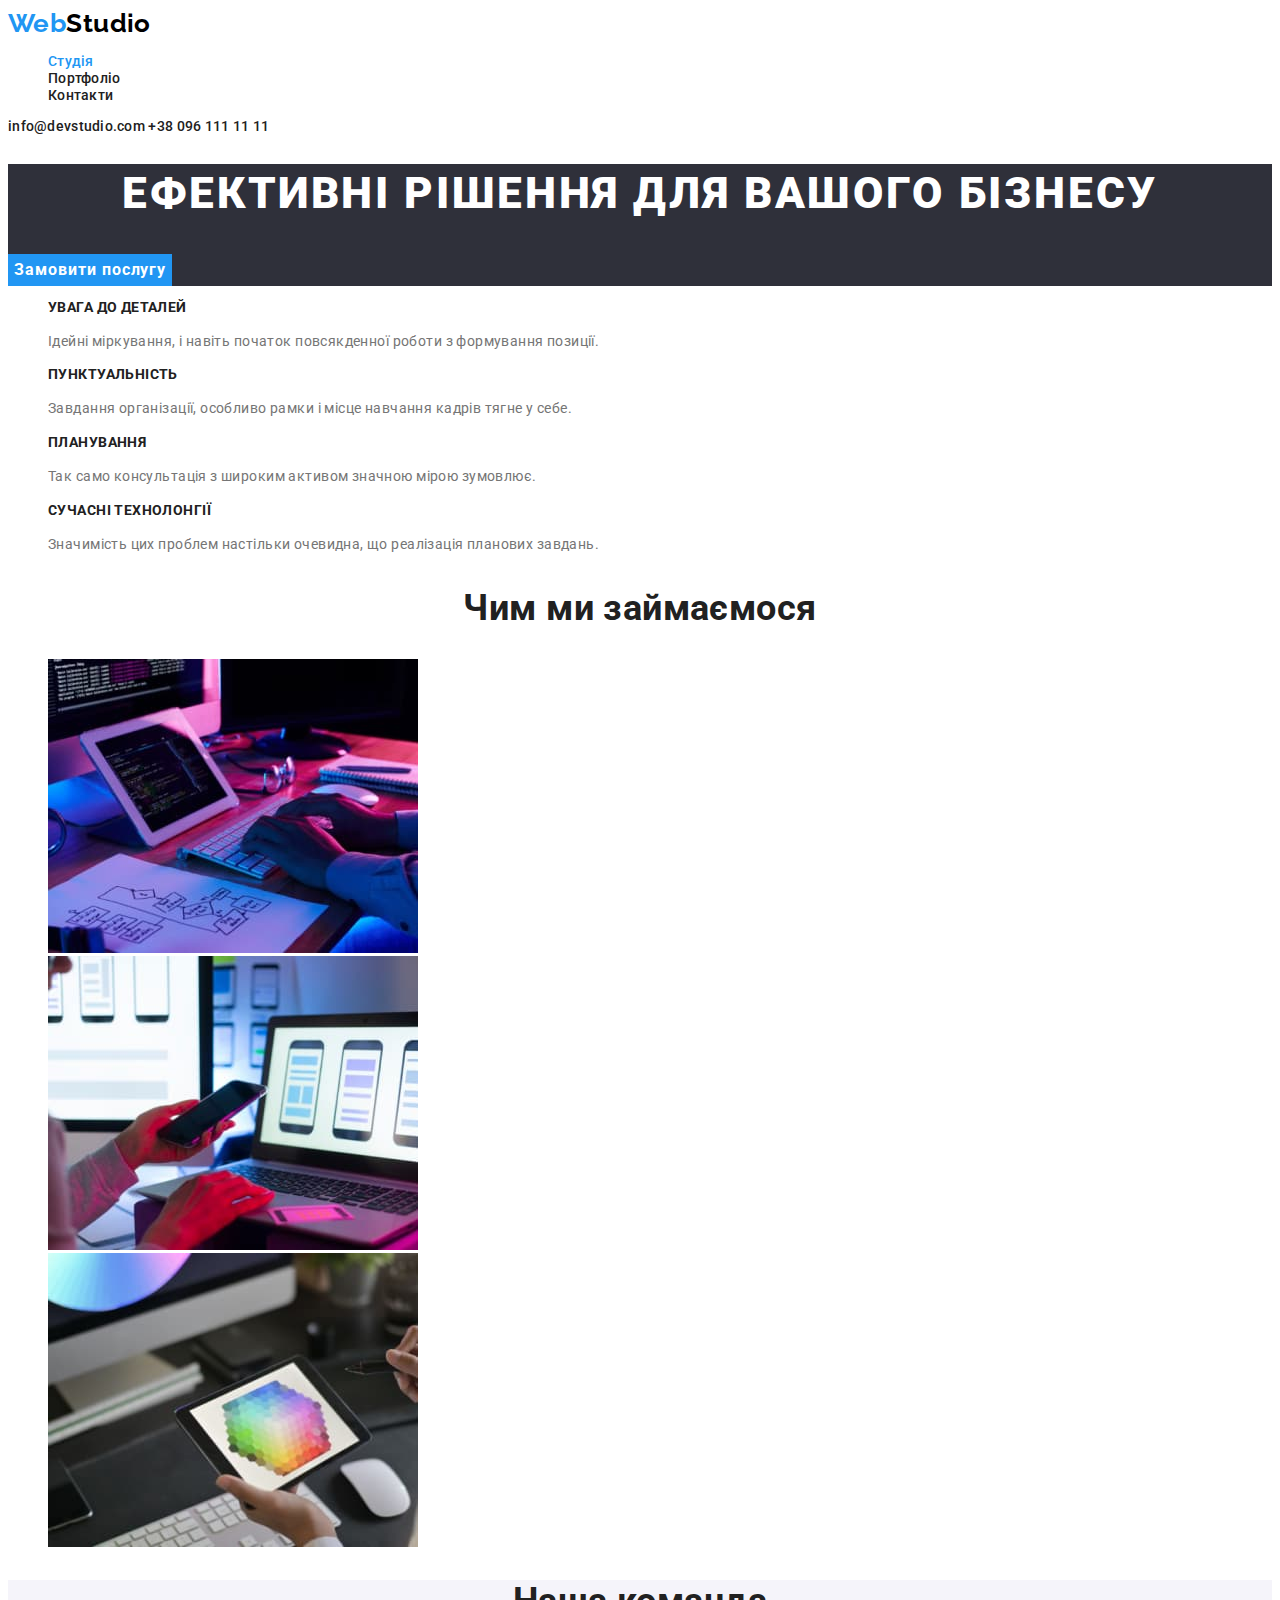
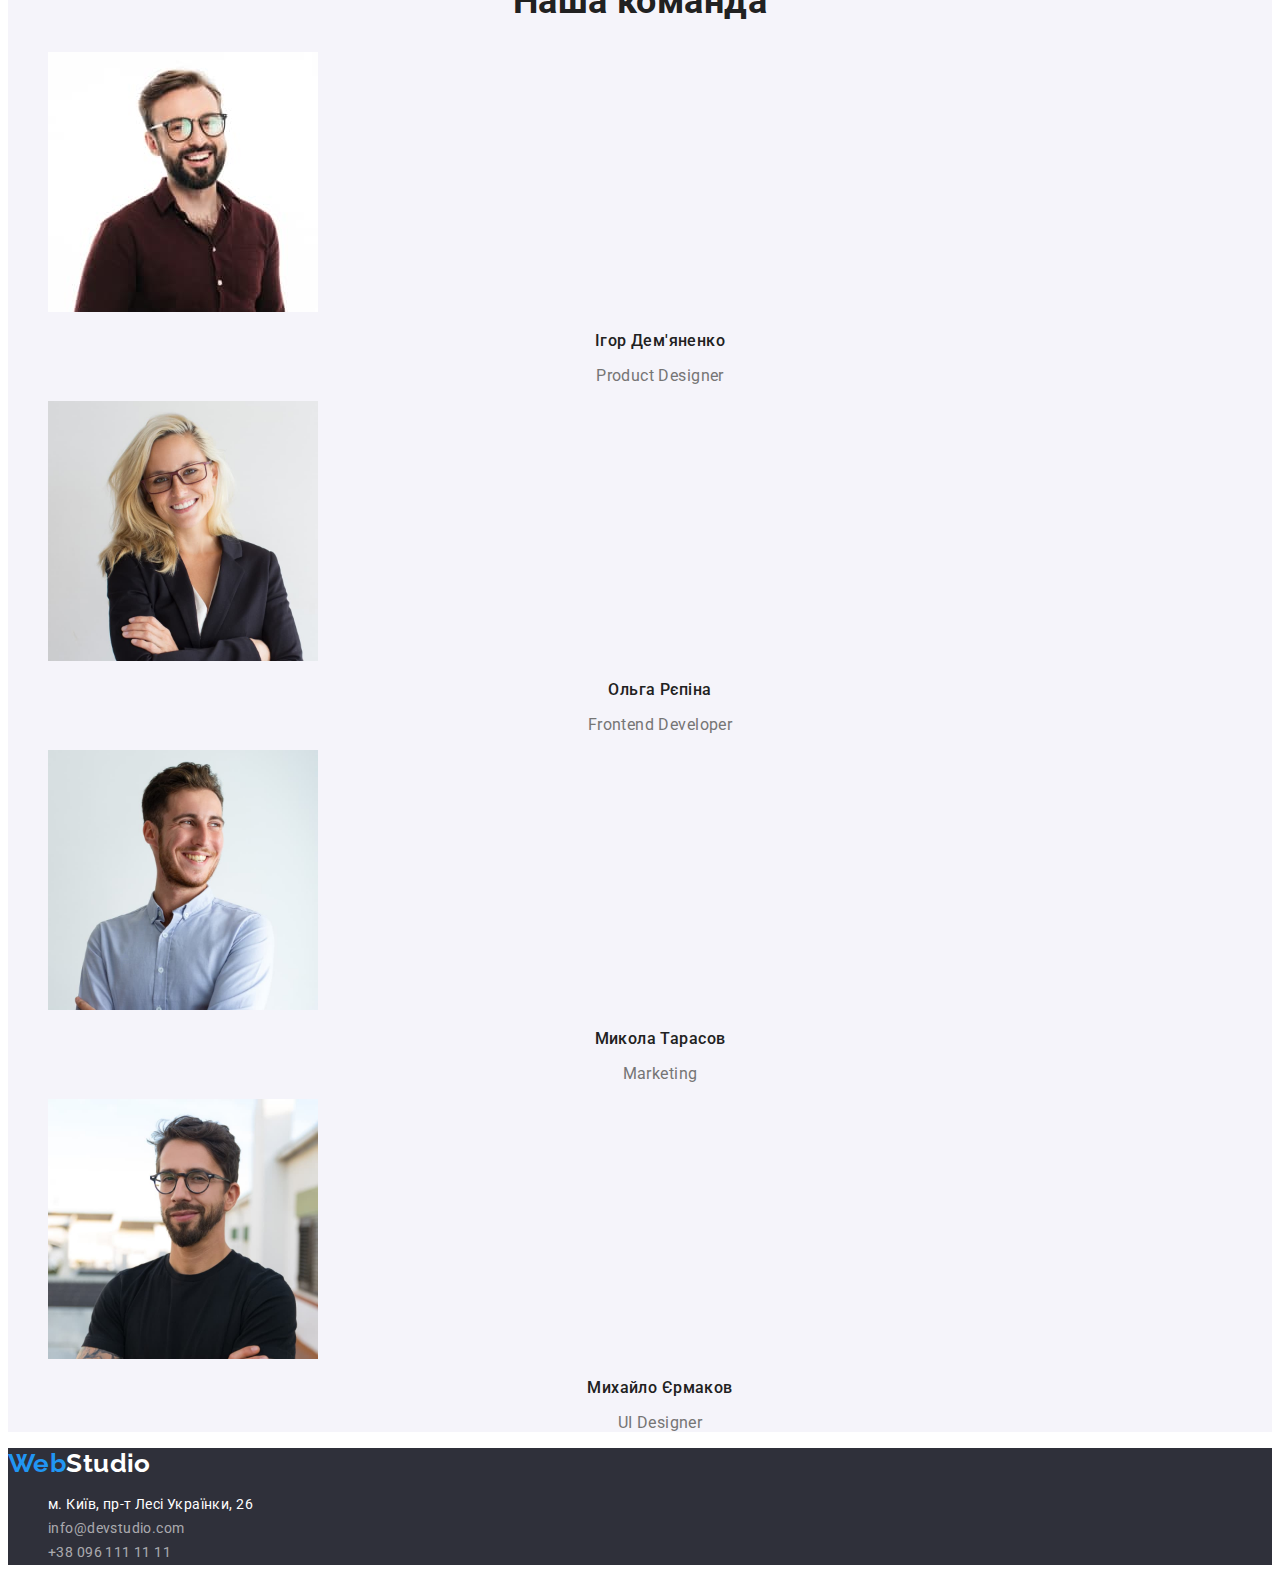
<file: index.html>
<!DOCTYPE html>
<html lang="uk">
  <head>
    <meta charset="UTF-8" />
    <meta http-equiv="X-UA-Compatible" content="IE=edge" />
    <meta name="viewport" content="width=device-width, initial-scale=1.0" />
    <title>Студія</title>
    <link rel="preconnect" href="https://fonts.googleapis.com" />
    <link rel="preconnect" href="https://fonts.gstatic.com" crossorigin />
    <link
      href="https://fonts.googleapis.com/css2?family=Raleway:wght@700&family=Roboto:wght@400;500;700;900&display=swap"
      rel="stylesheet"
    />
    <link rel="stylesheet" href="./css/style.css" />
  </head>
  <body>
    <header>
      <nav class="header-nav">
        <a href="./index.html" class="logo link"
          ><span class="logo-part">Web</span>Studio</a
        >
        <ul class="header-list list">
          <li class="header-item list">
            <a href="index.html" class="header-link link current">Студія</a>
          </li>
          <li class="header-item list">
            <a href="./portfolio.html" class="header-link link">Портфоліо</a>
          </li>
          <li class="header-item list">
            <a href="#" class="header-link link">Контакти</a>
          </li>
        </ul>
      </nav>
      <div>
        <a href="mailto:info@devstudio.com" class="header-contacts link"
          >info@devstudio.com</a
        >
        <a href="tel:+380961111111" class="header-contacts link"
          >+38 096 111 11 11</a
        >
      </div>
    </header>
    <main>
      <section class="hero">
        <h1 class="hero-title">Ефективні рішення для вашого бізнесу</h1>
        <button type="button" class="hero-btn">Замовити послугу</button>
      </section>
      <section class="section">
        <h2 class="visually-hidden">Наші переваги</h2>
        <ul class="benefits-list">
          <li class="benefits-item list">
            <h3 class="benefits-title">Увага до деталей</h3>
            <p class="benefits-text">
              Ідейні міркування, і навіть початок повсякденної роботи з
              формування позиції.
            </p>
          </li>
          <li class="benefits-item list">
            <h3 class="benefits-title">Пунктуальність</h3>
            <p class="benefits-text">
              Завдання організації, особливо рамки і місце навчання кадрів тягне
              у себе.
            </p>
          </li>
          <li class="benefits-item list">
            <h3 class="benefits-title">Планування</h3>
            <p class="benefits-text">
              Так само консультація з широким активом значною мірою зумовлює.
            </p>
          </li>
          <li class="benefits-item list">
            <h3 class="benefits-title">Сучасні технолонгії</h3>
            <p class="benefits-text">
              Значимість цих проблем настільки очевидна, що реалізація планових
              завдань.
            </p>
          </li>
        </ul>
      </section>
      <section class="section">
        <h2 class="section-title">Чим ми займаємося</h2>
        <ul class="products-list list">
          <li class="products-item list">
            <img src="img/box1.jpg" alt="Десктопна розробка" width="370" />
          </li>
          <li class="products-item list">
            <img src="img/box2.jpg" alt="Мобільна розробка" width="370" />
          </li>
          <li class="products-item list">
            <img src="img/box3.jpg" alt="Дизайн" width="370" />
          </li>
        </ul>
      </section>
      <section class="section background">
        <h2 class="section-title">Наша команда</h2>
        <ul class="team-list list">
          <li class="team-item list">
            <img src="img/img1.jpg" alt="Фото співробітника" width="270" />
            <h3 class="team-title">Ігор Дем'яненко</h3>
            <p class="team-text">Product Designer</p>
          </li>
          <li class="team-item list">
            <img src="img/img2.jpg" alt="Фото співробітниці" width="270" />
            <h3 class="team-title">Ольга Рєпіна</h3>
            <p class="team-text">Frontend Developer</p>
          </li>
          <li class="team-item list">
            <img src="img/img3.jpg" alt="Фото співробітника" width="270" />
            <h3 class="team-title">Микола Тарасов</h3>
            <p class="team-text">Marketing</p>
          </li>
          <li class="team-item">
            <img src="img/img4.jpg" alt="Фото співробітника" width="270" />
            <h3 class="team-title">Михайло Єрмаков</h3>
            <p class="team-text">UI Designer</p>
          </li>
        </ul>
      </section>
    </main>
    <footer class="footer">
      <a href="./index.html" class="logo link"
        ><span class="logo-part">Web</span>Studio</a
      >
      <address class="adress">
        <ul class="adress-list list">
          <li class="list">
            <a
              class="mail link"
              href="https://goo.gl/maps/CPtrU1FHBa2aNyZL9"
              target="_blank"
              rel="noopener noreferrer nofollow"
              >м. Київ, пр-т Лесі Українки, 26</a
            >
          </li>
          <li class="list">
            <a class="adress-link link" href="mailto:info@devstudio.com"
              >info@devstudio.com</a
            >
          </li>
          <li class="list">
            <a class="adress-link link" href="tel:+380961111111"
              >+38 096 111 11 11</a
            >
          </li>
        </ul>
      </address>
    </footer>
  </body>
</html>
</file>
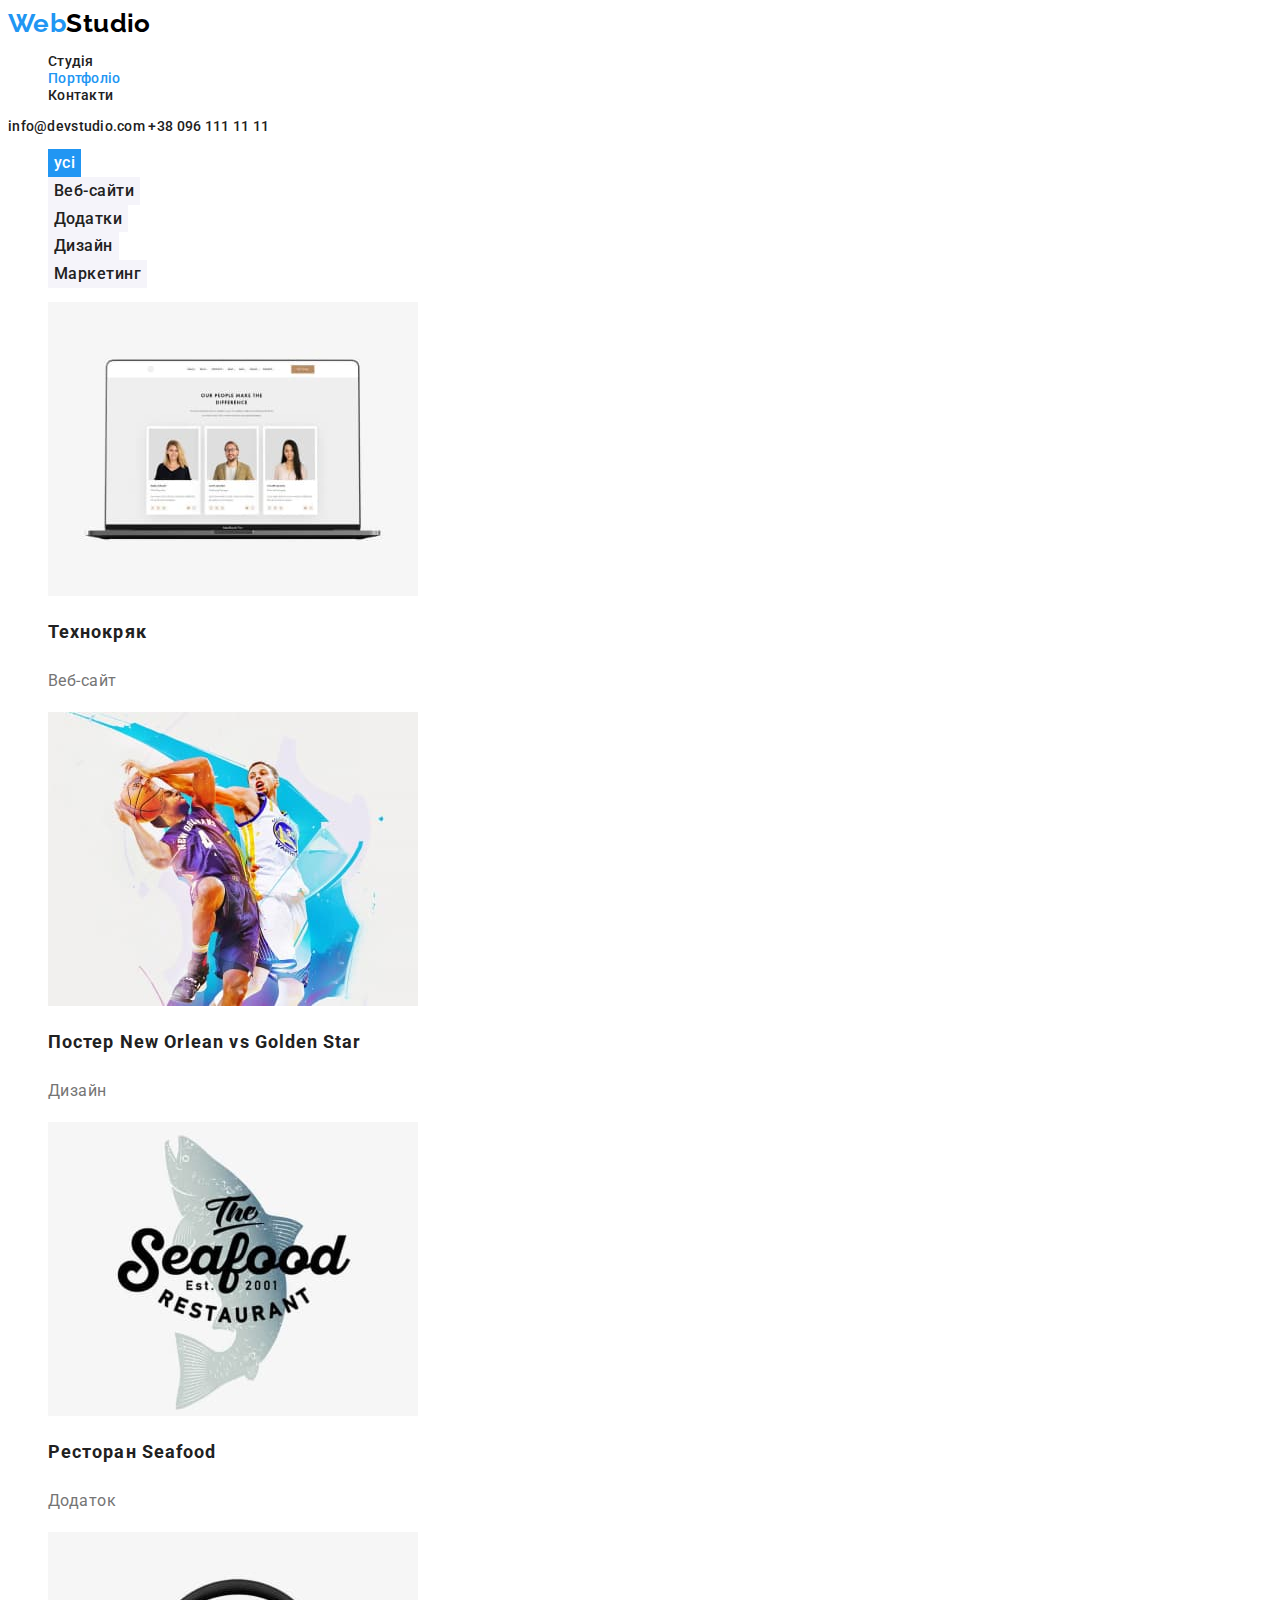
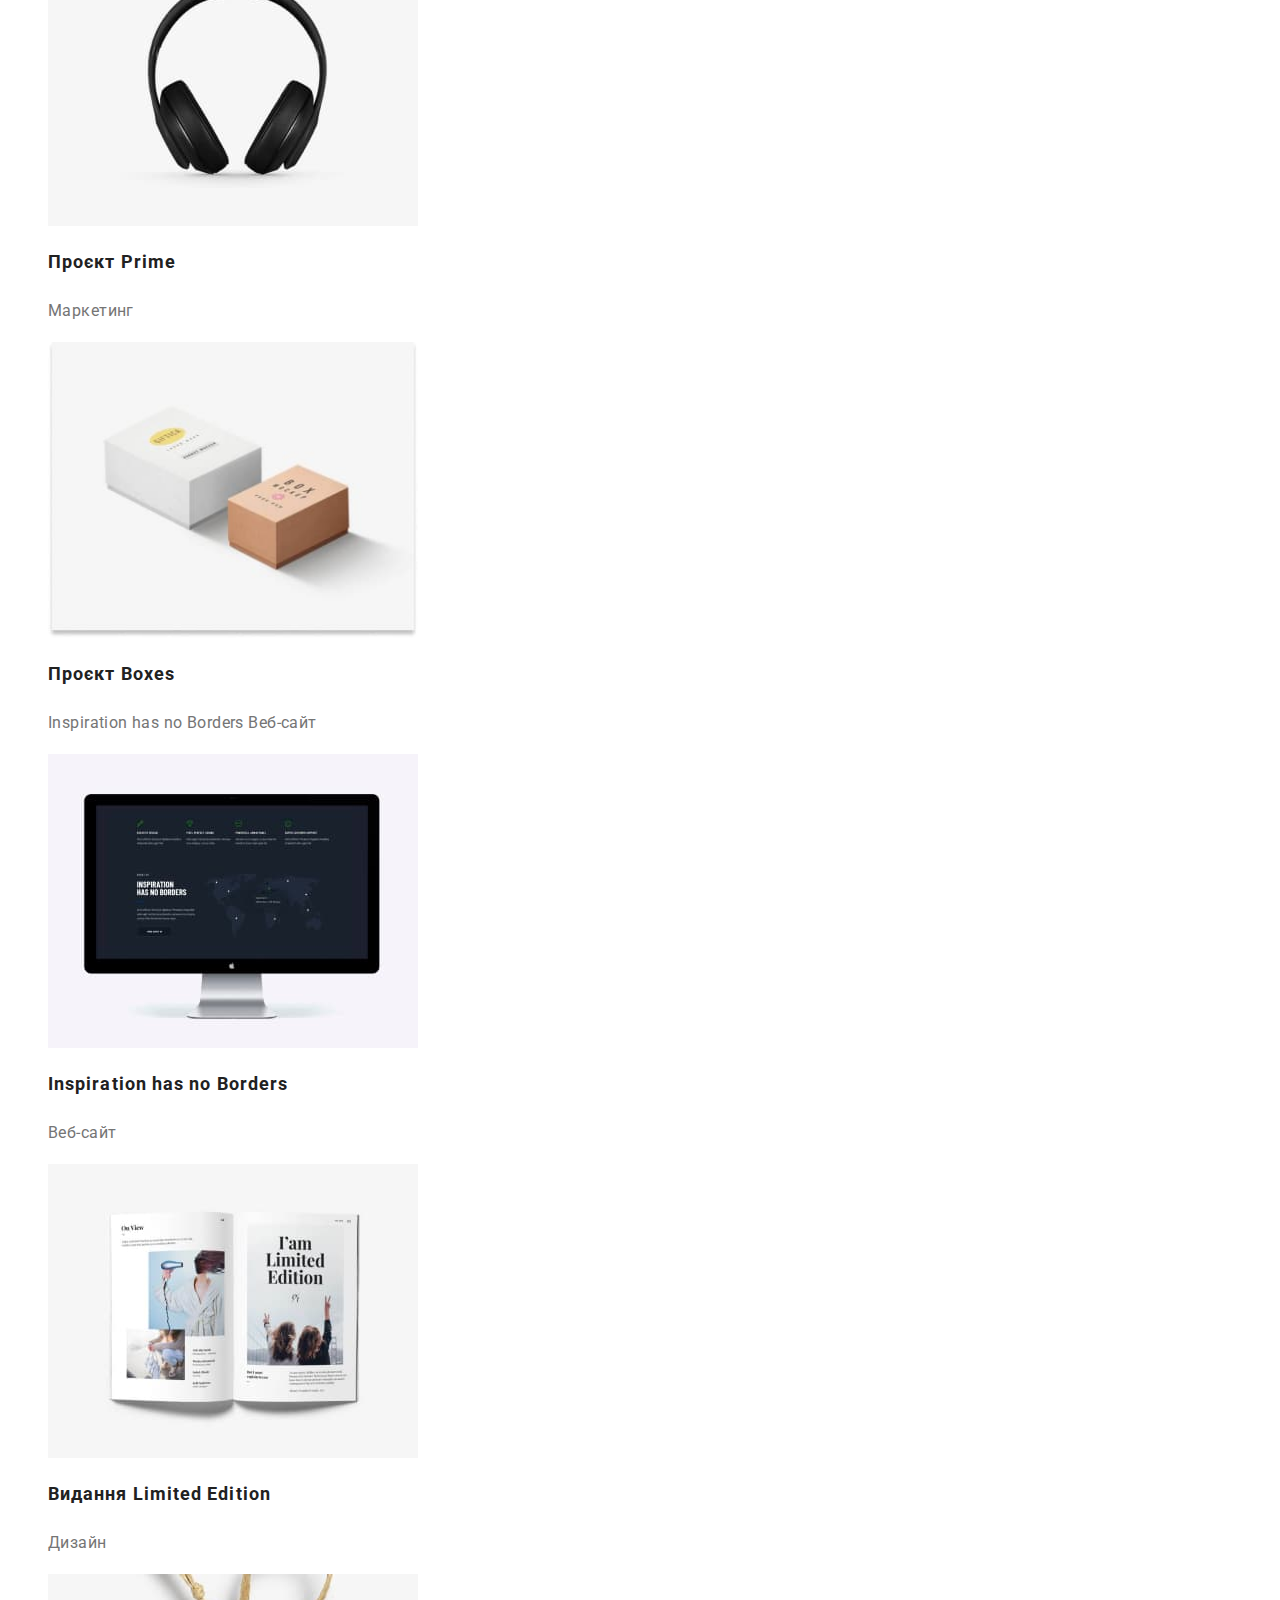
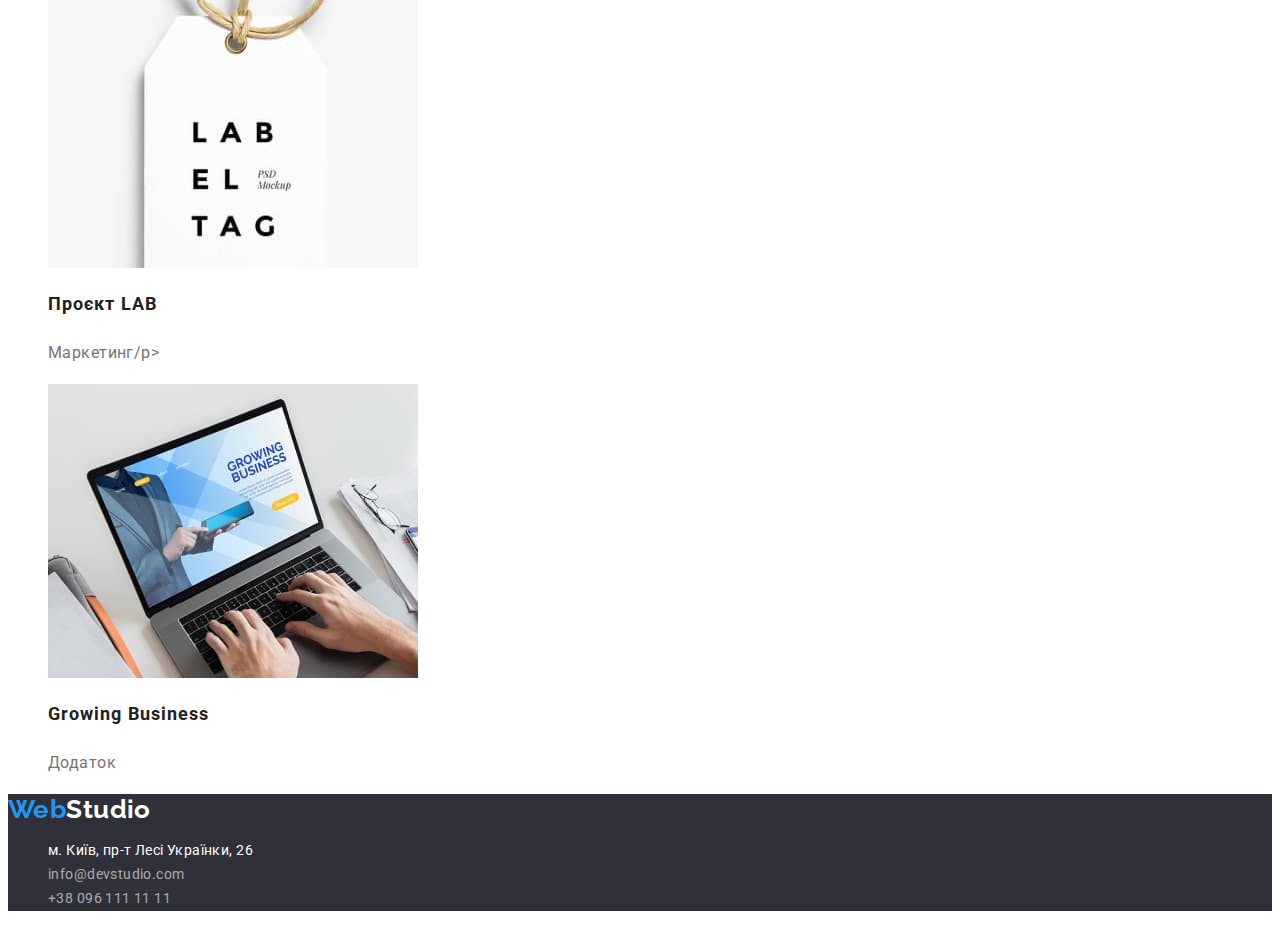
<file: portfolio.html>
<!DOCTYPE html>
<html lang="uk">
  <head>
    <meta charset="UTF-8" />
    <meta http-equiv="X-UA-Compatible" content="IE=edge" />
    <meta name="viewport" content="width=device-width, initial-scale=1.0" />
    <title>Портфоліо</title>
    <link rel="preconnect" href="https://fonts.googleapis.com" />
    <link rel="preconnect" href="https://fonts.gstatic.com" crossorigin />
    <link
      href="https://fonts.googleapis.com/css2?family=Raleway:wght@700&family=Roboto:wght@400;500;700;900&display=swap"
      rel="stylesheet"
    />
    <link rel="stylesheet" href="./css/style.css" />
  </head>
  <body>
    <header>
      <nav class="header-nav">
        <a href="./index.html" class="logo link"
          ><span class="logo-part">Web</span>Studio</a
        >
        <ul class="header-list list">
          <li class="header-item list">
            <a href="index.html" class="header-link link">Студія</a>
          </li>
          <li class="header-item list">
            <a href="./portfolio.html" class="header-link link current"
              >Портфоліо</a
            >
          </li>
          <li class="header-item list">
            <a href="#" class="header-link link">Контакти</a>
          </li>
        </ul>
      </nav>
      <div>
        <a href="mailto:info@devstudio.com" class="header-contacts link"
          >info@devstudio.com</a
        >
        <a href="tel:+380961111111" class="header-contacts link"
          >+38 096 111 11 11</a
        >
      </div>
    </header>
    <main>
      <section class="section">
        <h1 class="visually-hidden">Портфоліо</h1>
        <ul class="portfolio-filter list">
          <li class="filter-item list">
            <button class="filter-button active" type="button">усі</button>
          </li>
          <li class="filter-item list">
            <button class="filter-button" type="button">Веб-сайти</button>
          </li>
          <li class="filter-item list">
            <button class="filter-button" type="button">Додатки</button>
          </li>
          <li class="filter-item list">
            <button class="filter-button" type="button">Дизайн</button>
          </li>
          <li class="filter-item list">
            <button class="filter-button" type="button">Маркетинг</button>
          </li>
        </ul>
        <div></div>

        <ul class="portfolio-list">
          <li class="portfolio-item list">
            <a href="" class="link"
              ><img
                src="./img/portfolio-1.jpg"
                alt="Співробітники фірми"
                width="370"
              />
              <h2 class="portfolio-title">Технокряк</h2>
              <p class="portfolio-text">Веб-сайт</p></a
            >
          </li>
          <li class="portfolio-item list">
            <a href="" class="link"
              ><img
                src="./img/portfolio-2.jpg"
                alt="Баскедболісти"
                width="370"
              />
              <h2 class="portfolio-title">Постер New Orlean vs Golden Star</h2>
              <p class="portfolio-text">Дизайн</p></a
            >
          </li>
          <li class="portfolio-item list">
            <a href="" class="link"
              ><img
                src="./img/portfolio-3.jpg"
                alt="Логотип ресторану"
                width="370"
              />
              <h2 class="portfolio-title">Ресторан Seafood</h2>
              <p class="portfolio-text">Додаток</p></a
            >
          </li>
          <li class="portfolio-item list">
            <a href="" class="link"
              ><img src="./img/portfolio-4.jpg" alt="Навушники" width="370" />
              <h2 class="portfolio-title">Проєкт Prime</h2>
              <p class="portfolio-text">Маркетинг</p></a
            >
          </li>
          <li class="portfolio-item list">
            <a href="" class="link">
              <img src="./img/portfolio-5.jpg" alt="Коробочки" width="370" />
              <h2 class="portfolio-title">Проєкт Boxes</h2>
              <p class="portfolio-text">
                Inspiration has no Borders Веб-сайт
              </p></a
            >
          </li>
          <li class="portfolio-item list">
            <a href="" class="link">
              <img
                src="./img/portfolio-6.jpg"
                alt="Екран компьютера"
                width="370"
              />
              <h2 class="portfolio-title">Inspiration has no Borders</h2>
              <p class="portfolio-text">Веб-сайт</p></a
            >
          </li>
          <li class="portfolio-item list">
            <a href="" class="link"
              ><img
                src="./img/portfolio-7.jpg"
                alt="Сторінка журналу"
                width="370px"
              />
              <h2 class="portfolio-title">Видання Limited Edition</h2>
              <p class="portfolio-text">Дизайн</p></a
            >
          </li>
          <li class="portfolio-item list">
            <a href="" class="link"
              ><img src="./img/portfolio-8.jpg" alt="Лейбл" width="370" />
              <h2 class="portfolio-title">Проєкт LAB</h2>
              <p class="portfolio-text">Маркетинг/p></p></a
            >
          </li>
          <li class="portfolio-item list">
            <a href="" class="link">
              <img src="./img/portfolio-9.jpg" alt="Ноутбук" width="370" />
              <h2 class="portfolio-title">Growing Business</h2>
              <p class="portfolio-text">Додаток</p></a
            >
          </li>
        </ul>
      </section>
    </main>
    <footer class="footer">
      <a href="./index.html" class="logo link"
        ><span class="logo-part">Web</span>Studio</a
      >
      <address class="adress">
        <ul class="adress-list list">
          <li class="list">
            <a
              class="mail link"
              href="https://goo.gl/maps/CPtrU1FHBa2aNyZL9"
              target="_blank"
              rel="noopener noreferrer nofollow"
              >м. Київ, пр-т Лесі Українки, 26</a
            >
          </li>
          <li class="list">
            <a class="adress-link link" href="mailto:info@devstudio.com"
              >info@devstudio.com</a
            >
          </li>
          <li class="list">
            <a class="adress-link link" href="tel:+380961111111"
              >+38 096 111 11 11</a
            >
          </li>
        </ul>
      </address>
    </footer>
  </body>
</html>
</file>
<file: css/style.css>
:root {
  --title-text-color: #212121;
  --text-color: #757575;
  --focus-color: #2196f3;
  --accent-background-color: #2f303a;
  --accent-button-color: #188ce8;
}
body {
  font-family: "Roboto", sans-serif;
  font-size: 14px;
  color: var(--title-text-color);
  letter-spacing: 0.03em;
  background-color: #ffffff;
}
.list {
  list-style: none;
}

.link {
  text-decoration: none;
}
/* buttons */
.hero-btn {
  font-family: inherit;
  font-style: normal;
  font-weight: 700;
  font-size: 16px;
  line-height: 1.88;
  text-align: center;
  letter-spacing: 0.06em;
  color: #ffffff;
  background-color: var(--focus-color);
  border-style: none;

  cursor: pointer;
}
.hero-btn:hover,
hero-btn:focus {
  background-color: var(--accent-button-color);
}
.filter-button {
  font-family: inherit;
  font-style: normal;
  font-weight: 500;
  font-size: 16px;
  line-height: 1.62;
  text-align: center;
  letter-spacing: 0.03em;
  color: var(--title-text-color);
  background-color: #f5f4fa;
  border-style: none;

  cursor: pointer;
}
.filter-button.active,
.filter-button:hover,
.filter-button:active {
  color: #fff;
  background: var(--focus-color);
}
/* header */
.header-nav {
}
.logo {
  font-family: "Raleway", sans-serif;
  font-weight: 700;
  font-size: 26px;
  line-height: 1.19;
  color: #000000;
}
.logo-part {
  color: var(--focus-color);
}

.header-list {
}
.header-item {
}
.header-link,
.header-contacts {
  font-weight: 500;
  font-size: 14px;
  line-height: 1.14;
  letter-spacing: 0.02em;
  color: var(--title-text-color);
}
.header-contacts {
  colour: var(--text-color);
}
.header-link:hover,
.header-link:focus {
  color: var(--focus-color);
}
.header-contacts:hover,
.header-contacts:focus {
  color: var(--text-color);
}
.current {
  color: var(--focus-color);
}
/* Hero */
.hero {
  background-color: var(--accent-background-color);
}
.hero-title {
  font-weight: 900;
  font-size: 44px;
  line-height: 1.36;
  text-align: center;
  letter-spacing: 0.06em;
  text-transform: uppercase;
  color: #ffffff;
}
/* Benefits */
.visually-hidden {
  position: absolute;
  width: 1px;
  height: 1px;
  margin: -1px;
  border: 0;
  padding: 0;
  white-space: nowrap;
  clip-path: inset(100%);
  clip: rect(0 0 0 0);
  overflow: hidden;
}

.section-title {
  font-weight: 700;
  font-size: 36px;
  line-height: 1.17;
  text-align: center;
}
.benefits-list {
}
.benefits-item {
}
.benefits-title {
  font-size: 14px;
  font-weight: 700;
  line-height: 1.14;
  text-transform: uppercase;
}
.benefits-text {
  line-height: 1.71;
  color: var(--text-color);
}
/* Products */
.products-list {
}
.products-item {
}
/* Team */
.section.background {
  background-color: #f5f4fa;
}
.team-list {
}
.team-item {
}
.team-title {
  font-weight: 500;
  font-size: 16px;
  line-height: 1.19;
  text-align: center;
}
.team-text {
  font-size: 16px;
  line-height: 1.19;
  text-align: center;
  color: var(--text-color);
}
/* footer */
.footer {
  background-color: var(--accent-background-color);
}
.footer .logo {
  color: #fff;
}
.adress-list {
}
.list {
}
.mail {
  font-style: normal;
  line-height: 1.71;
  color: #ffffff;
}
.adress-link {
  font-style: normal;
  line-height: 1.71;
  color: rgba(255, 255, 255, 0.6);
}
.mail:hover,
.mail:focus,
.adress-link:hover,
.adress-link:focus {
  color: var(--focus-color);
}
/* Portfolio */
.portfolio-filter {
}

.portfolio-list {
}

.portfolio-item {
}

.portfolio-title {
  color: var(--title-text-color);
  font-weight: 700;
  font-size: 18px;
  line-height: 2;
  letter-spacing: 0.06em;
}
.portfolio-text {
  font-size: 16px;
  line-height: 1.88;
  color: var(--text-color);
}
</file>
